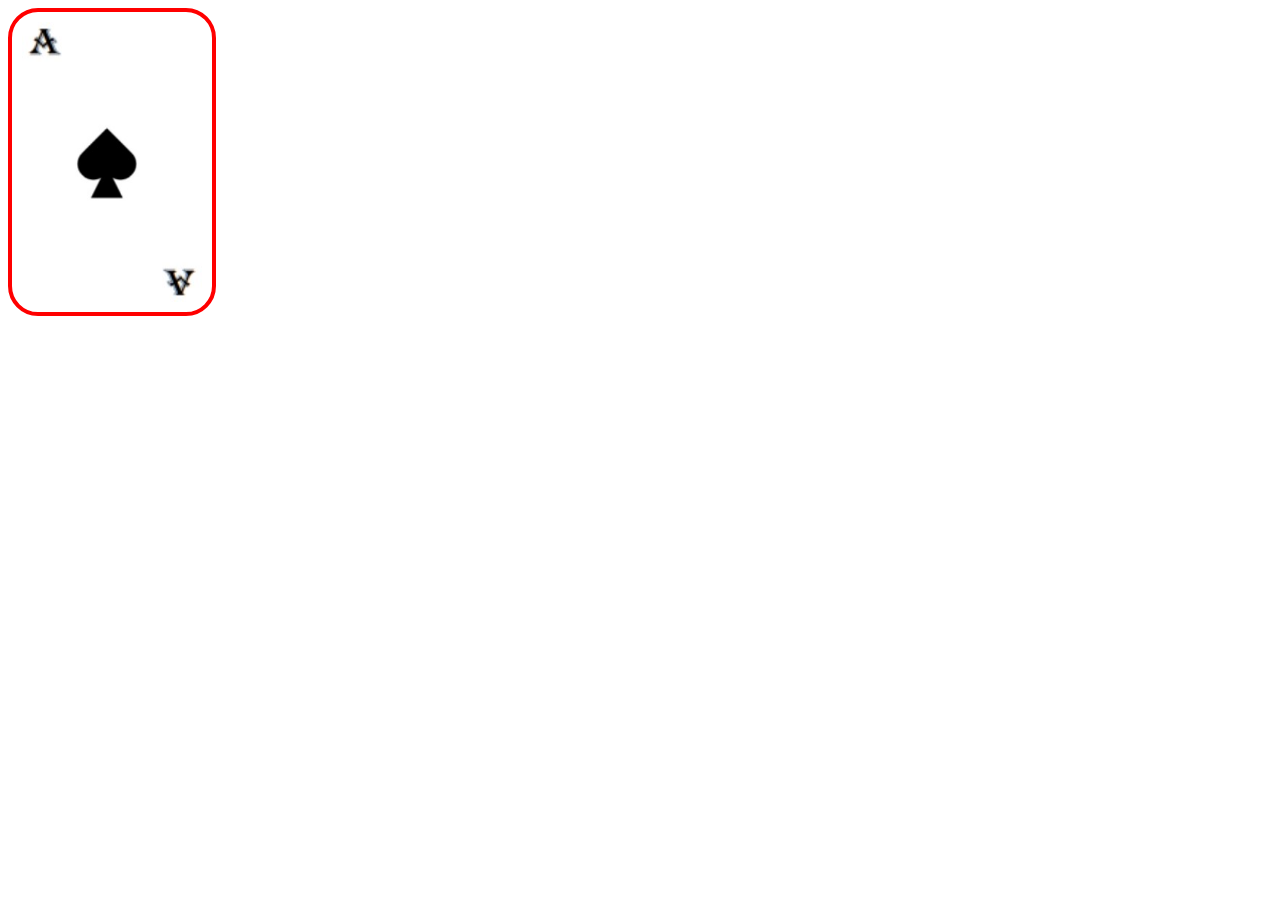
<file: HTML5 & CSS3/Day3/card/index.html>
<!DOCTYPE html>
<html lang="en">

<head>
    <meta charset="UTF-8">
    <meta name="viewport" content="width=device-width, initial-scale=1.0">
    <title>Document</title>
</head>
<style>
    .container {
        border: red 4px solid;
        border-radius: 30px;
        display: flex;
        flex-direction: column;
        justify-content: space-between;
        align-items: flex-start;
        width: 200px;
        height: 300px;
        position: relative;
    }
 [alt="atop"] {
         position: absolute;
        top: 10px;
        left: 10px; } 

    [alt="adown"] {
        position: absolute;
        right: 10px;
        bottom: 10px;
        transform: rotate(180deg);
    }

    [alt="tree"] {
        position: absolute;
       bottom: 30%;
       right: 27%;
        width: 100px;
        

    }  
</style>

<body>
    <div class="container">
        <img src="a.jpeg" alt="atop" width="40px" height="40px">
        <img src="tree.jpeg" alt="tree">
        <img src="a.jpeg" alt="adown" width="40px" height="40px">
    </div>

</body>

</html>
</file>
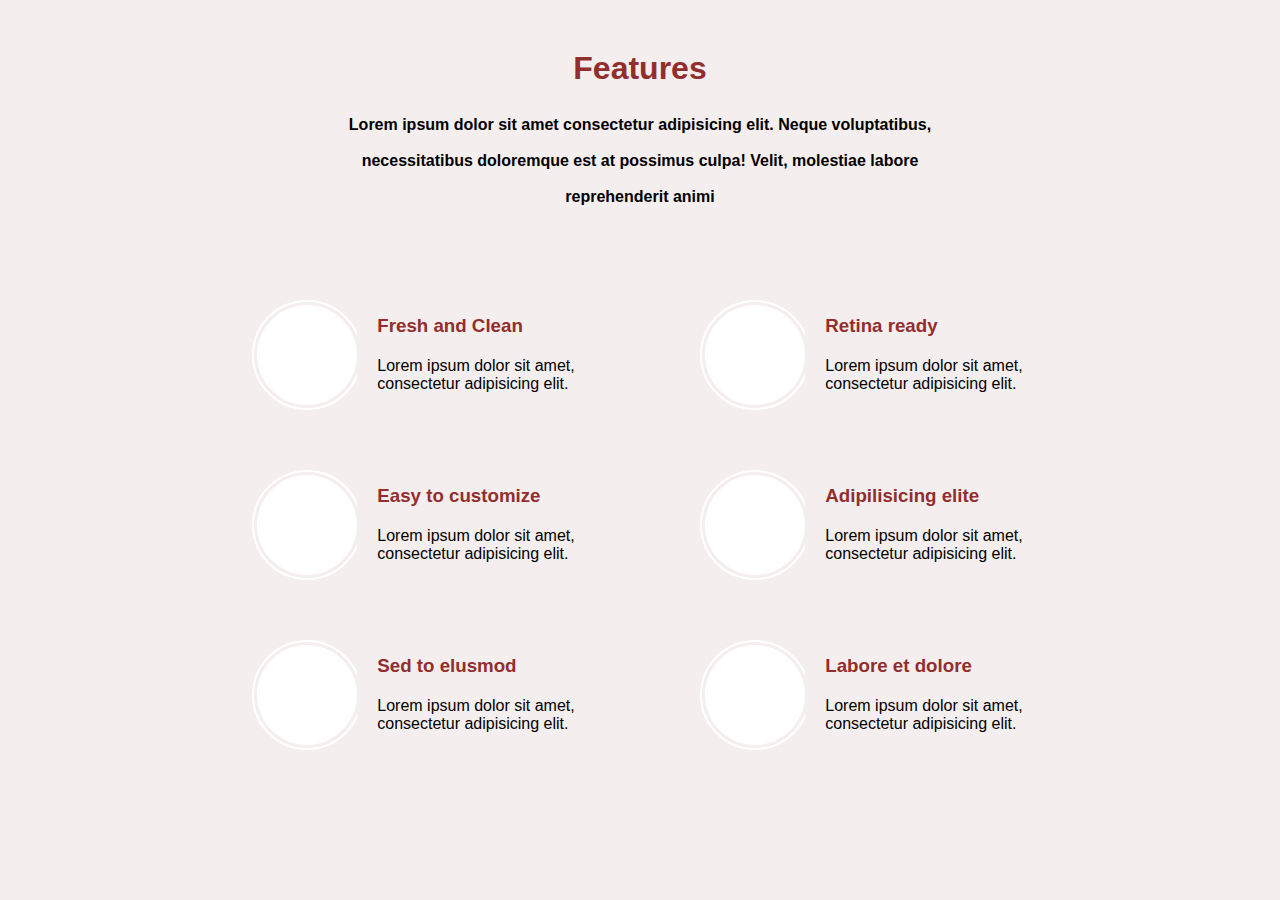
<file: HTML5 & CSS3/Day3/features/index.html>
<!DOCTYPE html>
<html lang="en">

<head>
    <meta charset="UTF-8">
    <meta name="viewport" content="width=device-width, initial-scale=1.0">
    <title>Document</title>
    <link rel="stylesheet" href="https://cdnjs.cloudflare.com/ajax/libs/font-awesome/6.5.2/css/all.min.css"
        integrity="sha512-SnH5WK+bZxgPHs44uWIX+LLJAJ9/2PkPKZ5QiAj6Ta86w+fsb2TkcmfRyVX3pBnMFcV7oQPJkl9QevSCWr3W6A=="
        crossorigin="anonymous" referrerpolicy="no-referrer" />
    <link rel="stylesheet" href="style.css">
</head>

<body>
    <div class="container">
        <div class="text1">
            <h1>Features</h1>
            <h4>Lorem ipsum dolor sit amet consectetur adipisicing elit. Neque voluptatibus, necessitatibus doloremque
                est at possimus culpa! Velit, molestiae labore reprehenderit animi </h4>
        </div>
        <div class="icon">
            <div class="section">
                <div class="icon-container">
                    <i class="fa fa-bullhorn"></i>
                </div>
                <div class="text">
                <h3>Fresh and Clean</h3>
                <p>Lorem ipsum dolor sit amet,<br> consectetur adipisicing elit.</p></div>
            </div>
            <div class="section">
                <div class="icon-container"> 
                    <i class="fa fa-comments"></i>
                </div>
                <div class="text">
                <h3>Retina ready</h3>
                <p>Lorem ipsum dolor sit amet,<br> consectetur adipisicing elit.</p></div>

            </div>
            <div class="section">
                <div class="icon-container"> 
                <i class="fa fa-cloud-download"></i></div>
                <div class="text">
                <h3>Easy to customize</h3>
                <p>Lorem ipsum dolor sit amet,<br> consectetur adipisicing elit.</p></div>
            </div>
           
                <div class="section">

                <div class="icon-container"> 
                <i class="fa fa-leaf"></i></div>
                <div class="text">
                <h3>Adipilisicing elite</h3>
                <p>Lorem ipsum dolor sit amet,<br> consectetur adipisicing elit.</p></div>
            </div>
            <div class="section">
                <div class="icon-container"> 
                <i class="fa fa-cogs"></i></div>
                <div class="text">
                <h3>Sed to elusmod</h3>
                <p>Lorem ipsum dolor sit amet,<br> consectetur adipisicing elit.</p></div>
            </div>
            <div class="section">
                <div class="icon-container"> 
                <i class="fa fa-heart"></i></div>
                <div class="text">
                <h3>Labore et dolore</h3>
                <p>Lorem ipsum dolor sit amet,<br> consectetur adipisicing elit.</p></div>
            </div>

        </div>
    </div>
    </div>
</body>

</html>
</file>
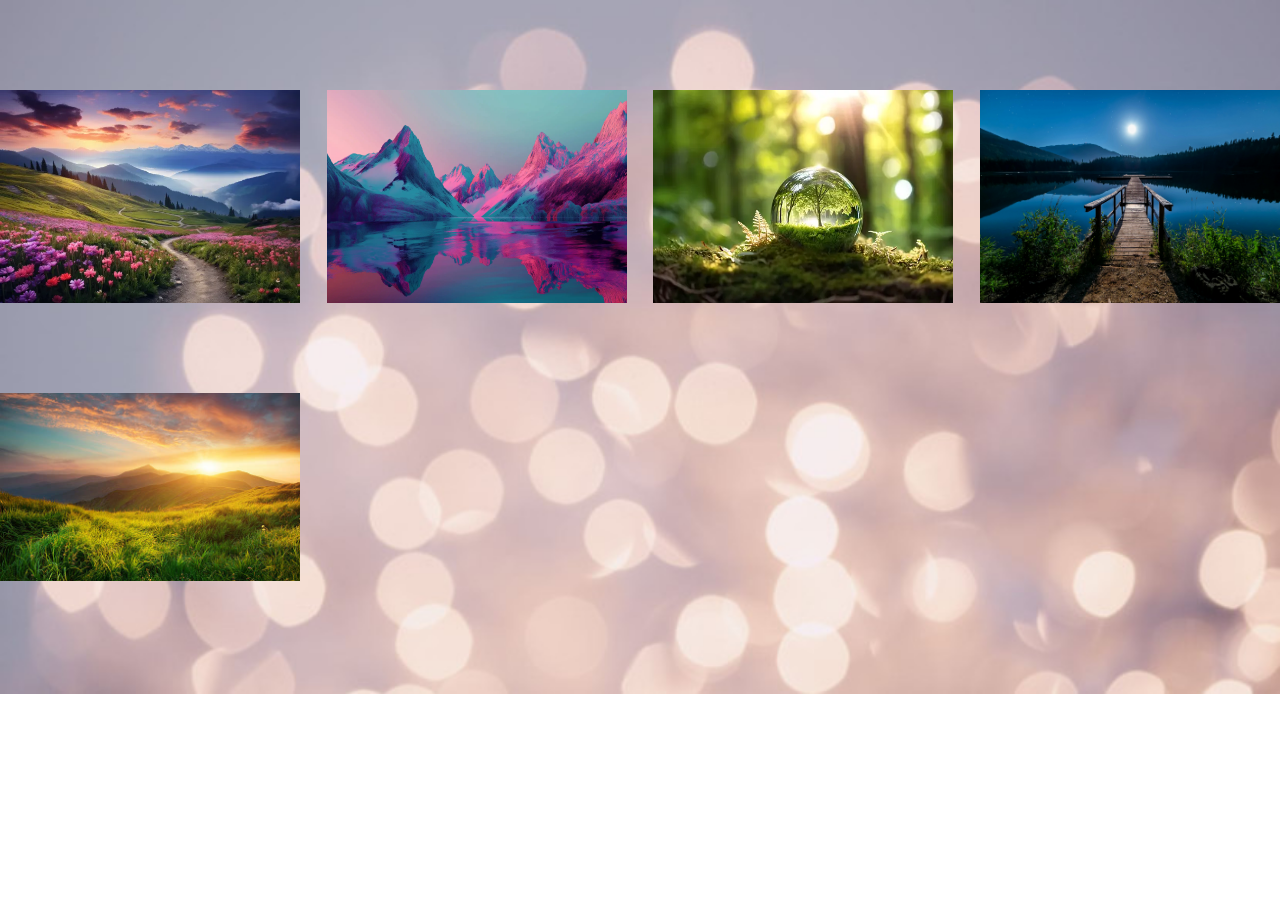
<file: HTML5 & CSS3/Day3/gallary/index.html>
<!DOCTYPE html>
<html lang="en">
<head>
    <meta charset="UTF-8">
    <meta name="viewport" content="width=device-width, initial-scale=1.0">
    <title>Document</title>
    <style>
        * {
            padding: 0;
            margin: 0;
            box-sizing: border-box;
           background-image: url("image-background.jpg");
           background-repeat: no-repeat;
           background-size: cover;
           
        }
        .container {
            display: flex;
            justify-content: space-between;
            flex-wrap: wrap;
        }
        img {
            width: 300px;
            margin-top: 90px;
            transition: opacity 0.5s ease;
            cursor: pointer;
        }
        img:hover {
           opacity: 0.3;
        }


    </style>
</head>
<body>
    <div class="container">
        <img src="beautiful-nature-mountain-scenery-with-flowers-free-photo.webp" >
        <img src="chromatic-futuristic-mountainscape-free-photo.webp">
        <img src="istockphoto-1488944909-170667a.webp">
        <img src="pexels-souvenirpixels-414612.jpg" >
        <img src="istockphoto-517188688-612x612.jpg" >
    </div>
</body>
</html>
</file>
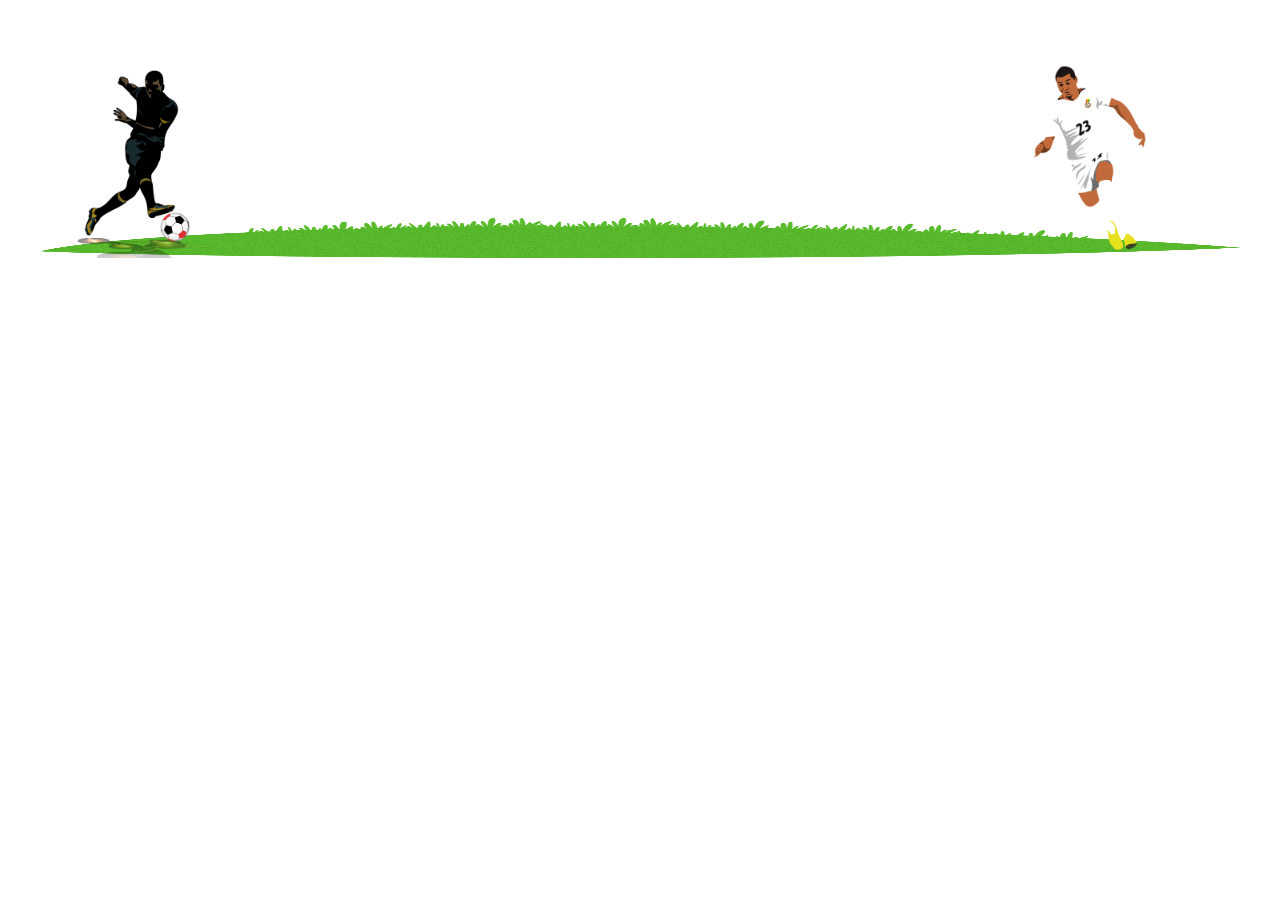
<file: HTML5 & CSS3/Day3/player/index.html>
<!DOCTYPE html>
<html lang="en">
<head>
    <meta charset="UTF-8">
    <meta name="viewport" content="width=device-width, initial-scale=1.0">
    <title>Document</title>
    <link rel="stylesheet" href="style.css">
</head>
<body>
    <div>
    <img src="player1.png" alt="player1">        
    <img src="Black-Red_Egyptian_Soccer_ball.png" alt="ball"> 
    <img src="grass.png" alt="grass">   
    <img src="player2.png" alt="player2"></div>



</body>
</html>
</file>
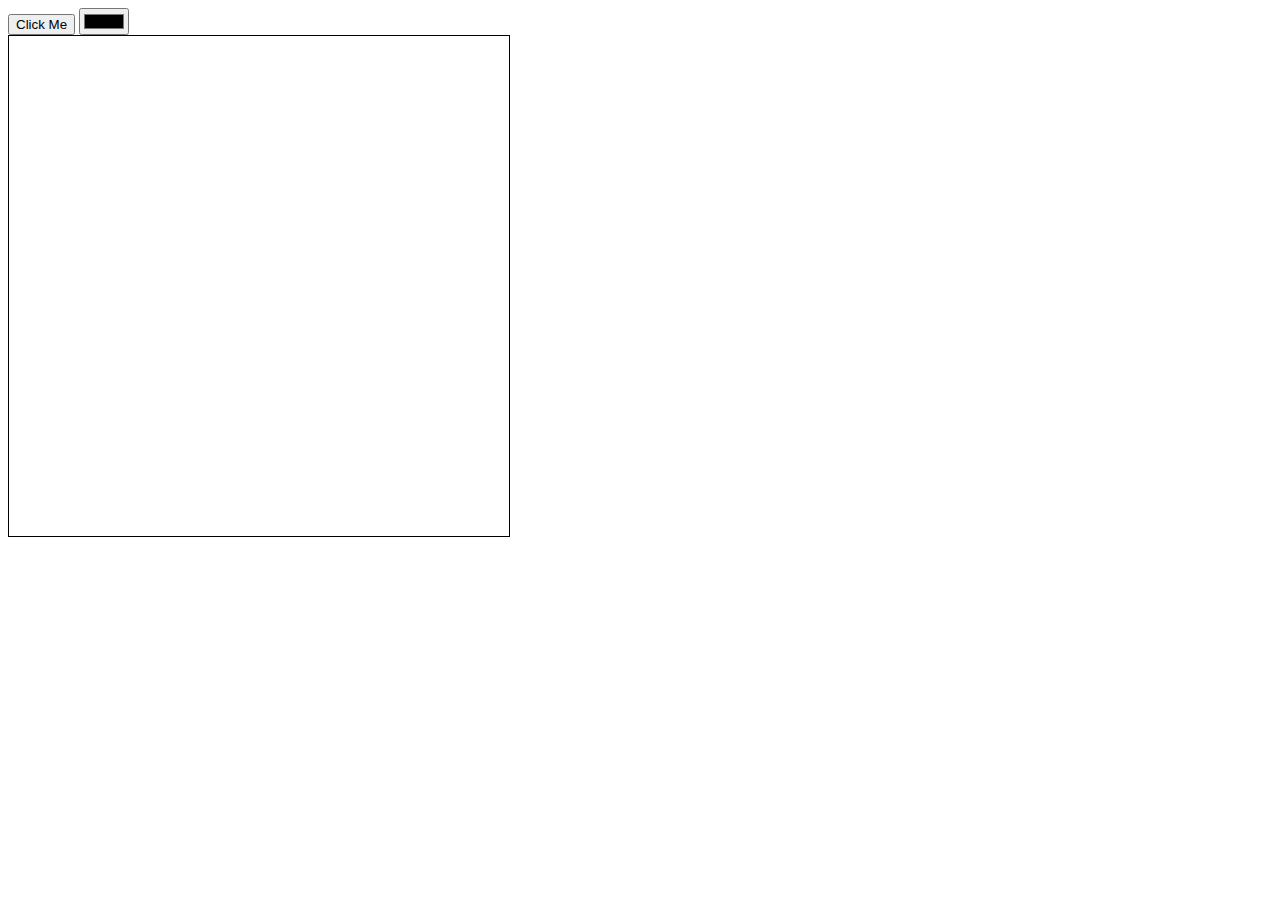
<file: HTML5 & CSS3/Day2/canvas.html>
<!DOCTYPE html>
<html lang="en">

<head>
    <meta charset="UTF-8">
    <meta name="viewport" content="width=device-width, initial-scale=1.0">
    <title>Document</title>
</head>

<body>
    <button>Click Me</button>
    <input type="color" name="color" id="colorRng"><br>
    <canvas width="500px" height="500px" style="border: 1px black solid;"></canvas>

    <script>
        var btn = document.getElementsByTagName("button")[0];
        let color = document.getElementsByName("color")[0];
        var c = document.getElementsByTagName("canvas")[0];
        var ctx = c.getContext("2d");
        btn.addEventListener("click",function(){
            ctx.clearRect(0,0,c.width,c.height);
            setInterval(() => {
                ctx.beginPath();
                let colorPick = color.value;
                ctx.arc(Math.random()*c.width,Math.random()*c.height,20,0,Math.PI * 2,true)
                ctx.strokeStyle = colorPick;
                ctx.stroke(); 
                },1000);          
            })
     

    </script>
</body>

</html>
</file>
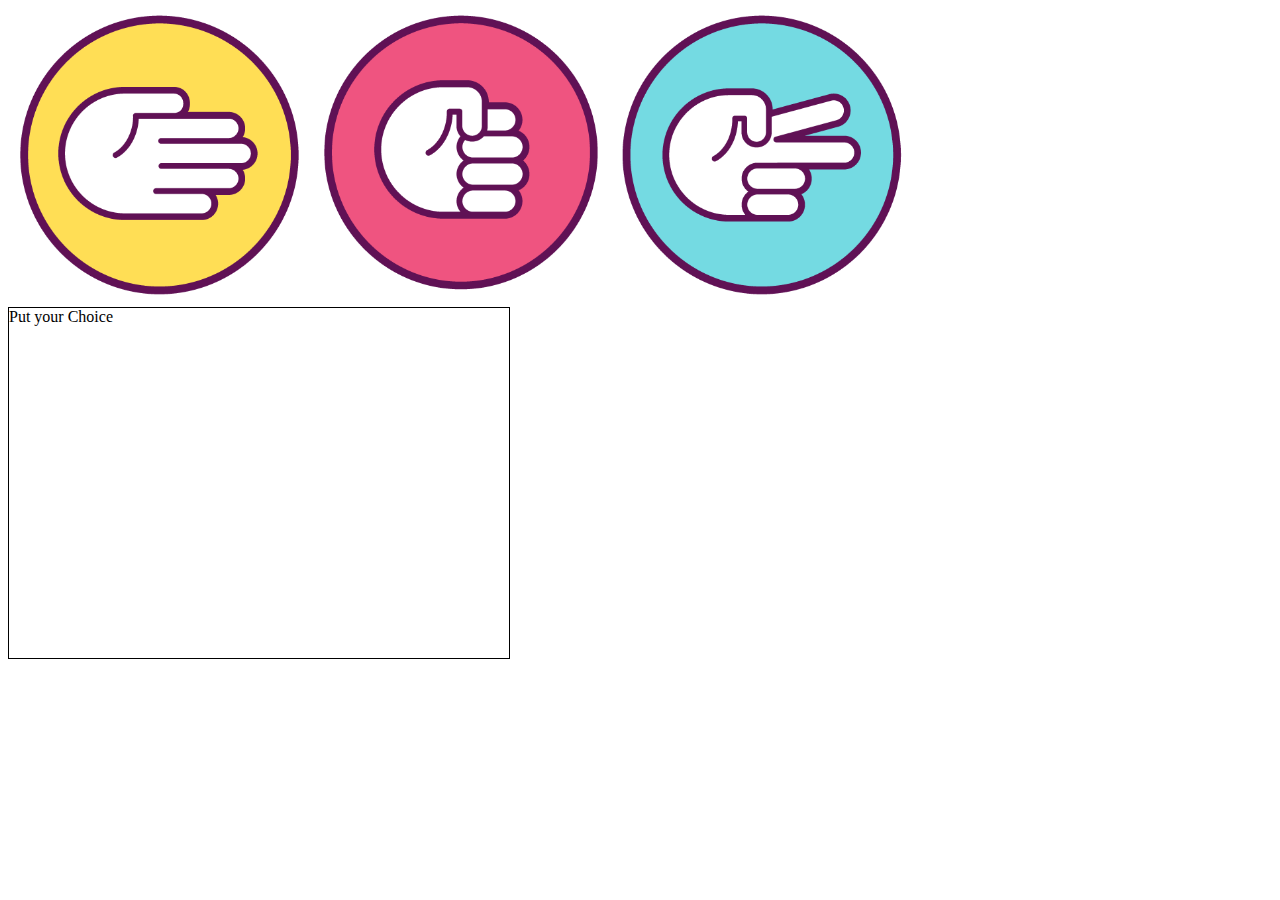
<file: HTML5 & CSS3/Day2/game.html>
<!DOCTYPE html>
<html lang="en">
<head>
    <meta charset="UTF-8">
    <meta name="viewport" content="width=device-width, initial-scale=1.0">
    <title>Document</title>
    <style>
        img {
            width: 300px;
        }
    </style>
</head>
<body>
    <div>
    <img id="drag" src="paper.png" alt="paper" draggable="true" ondragstart="drag(event)">
    <img src="rock.png" alt="rock" draggable="true" ondragstart="drag(event)">
    <img src="scissors.png" alt="scissors" draggable="true" ondragstart="drag(event)">
</div>
<div>
    <div id="drop" style="border: black 1px solid; display: inline-block; width: 500px;height: 350px;" ondragover="allowDrop()" ondrop="drop()">Put your Choice</div>
</div>
    <script>
        function drag (e){
            e.dataTransfer.setData("text", e.target.id);
        }
        function drop(e){
            e.preventDefault(); 
            var data = e.dataTransfer.getData("text");
            e.target.appendChild(document.getElementById("data"));
        }
        function allowDrop(e) {
    e.preventDefault();
}
    </script>
</body>
</html>
</file>
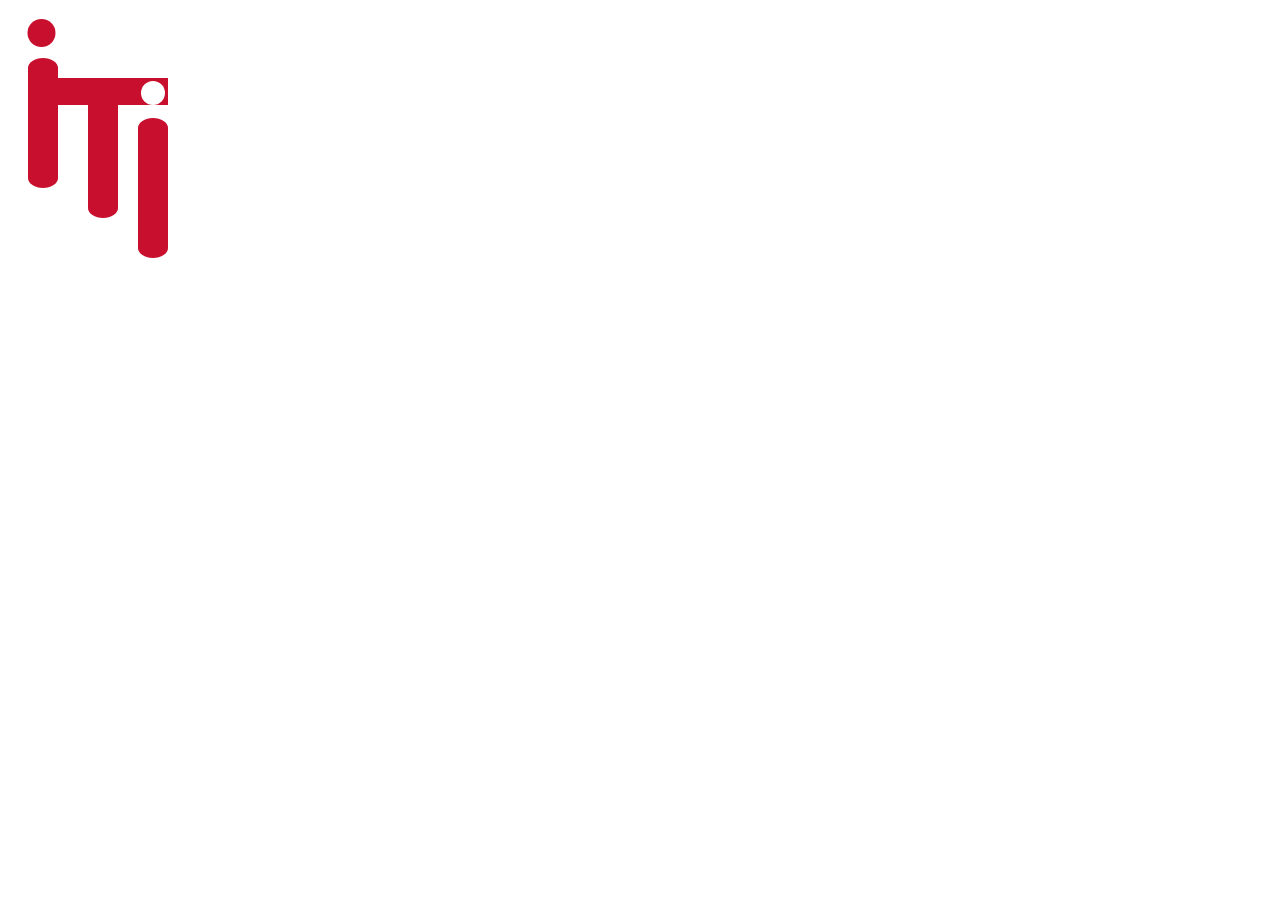
<file: HTML5 & CSS3/Day2/logo.html>
<!DOCTYPE html>
<html lang="en">
<head>
    <meta charset="UTF-8">
    <meta name="viewport" content="width=device-width, initial-scale=1.0">
    <title>Document</title>
</head>
<body>
    <svg width="400" height="400">
    <circle cx="33.5" cy="25" r="14" fill="#C8102E" />
    <rect x="20" y="50" width="30" height="130" rx="10%" ry="10" fill="#C8102E"></rect>
    <rect x="20" y="70" width="140" height="27" fill="#C8102E" />
    <rect x="80" y="70" width="30" height="140" rx="10%" ry="10" fill="#C8102E" />
    <circle cx="145" cy="85" r="12" fill="#ffffff" />
    <rect x="130" y="110" width="30" height="140" rx="10%" ry="10" fill="#C8102E" />
    </svg>
</body>
</html>
</file>
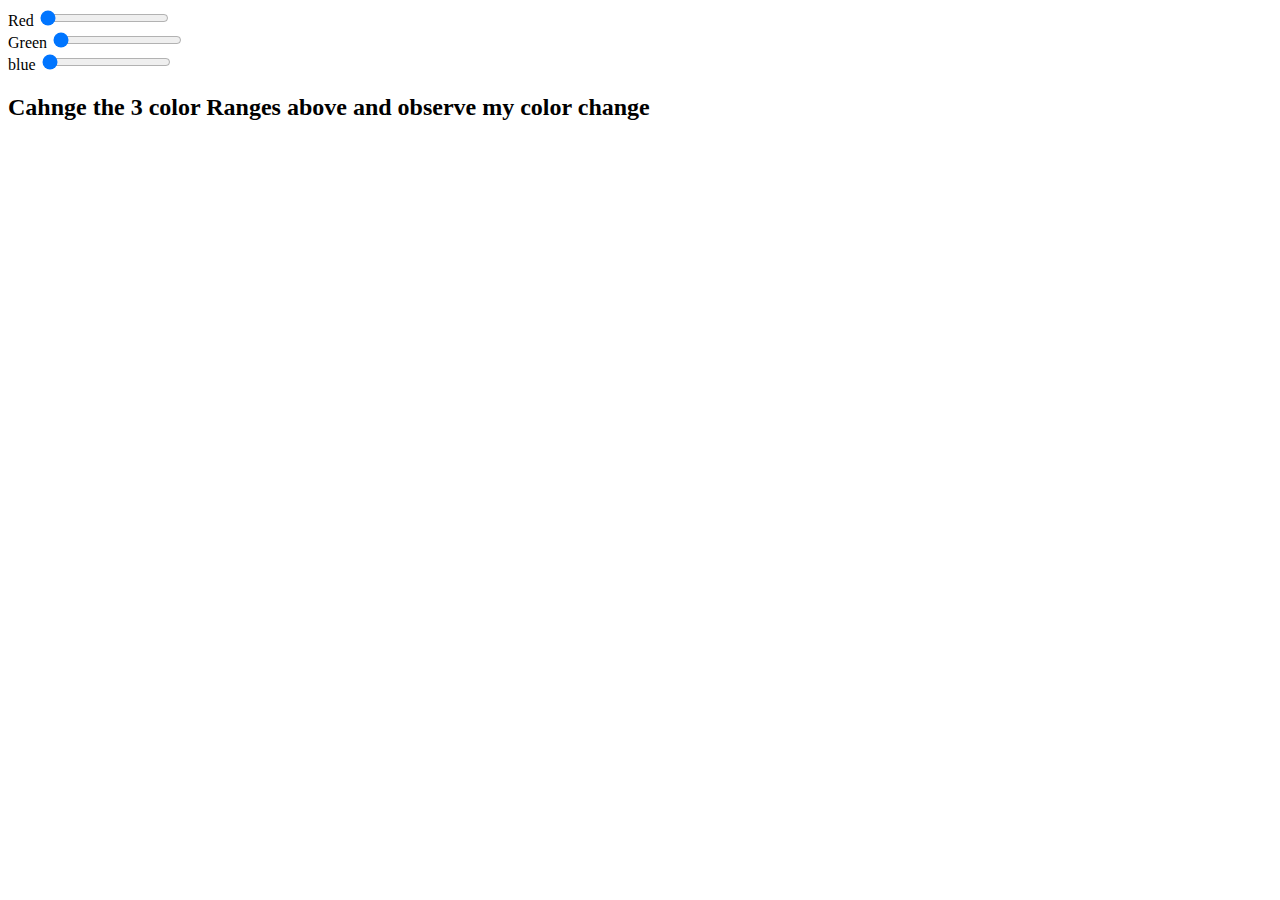
<file: HTML5 & CSS3/Day1/ColorRange/insex.html>
<!DOCTYPE html>
<html lang="en">

<head>
    <meta charset="UTF-8">
    <meta name="viewport" content="width=device-width, initial-scale=1.0">
    <title>Document</title>
</head>

<body>
    <form action="">
        <label for="">Red</label>
        <input type="range" name="" id="" value="0" min="0" max="255" step="1" > <br>
        <label for="">Green</label>
        <input type="range" name="" id="" value="0" min="0" max="255" step="1"> <br>
        <label for="">blue</label>
        <input type="range" name="" id="" value="0" min="0" max="255" step="1"> <br>
        
    </form>
    <h2>Cahnge the 3 color Ranges above and observe my color change</h2>
    <script>
        var input = document.getElementsByTagName("input");
        var text = document.getElementsByTagName("h2")[0];

       input[0].addEventListener ("input" ,changeColor );
       input[1].addEventListener ("input" ,changeColor );
       input[2].addEventListener ("input" ,changeColor );

        function changeColor (){
            text.style.color = "rgb(" + input[0].value + "," + input[1].value + "," + input[2].value + ")";
        }


    </script>
</body>

</html>
</file>
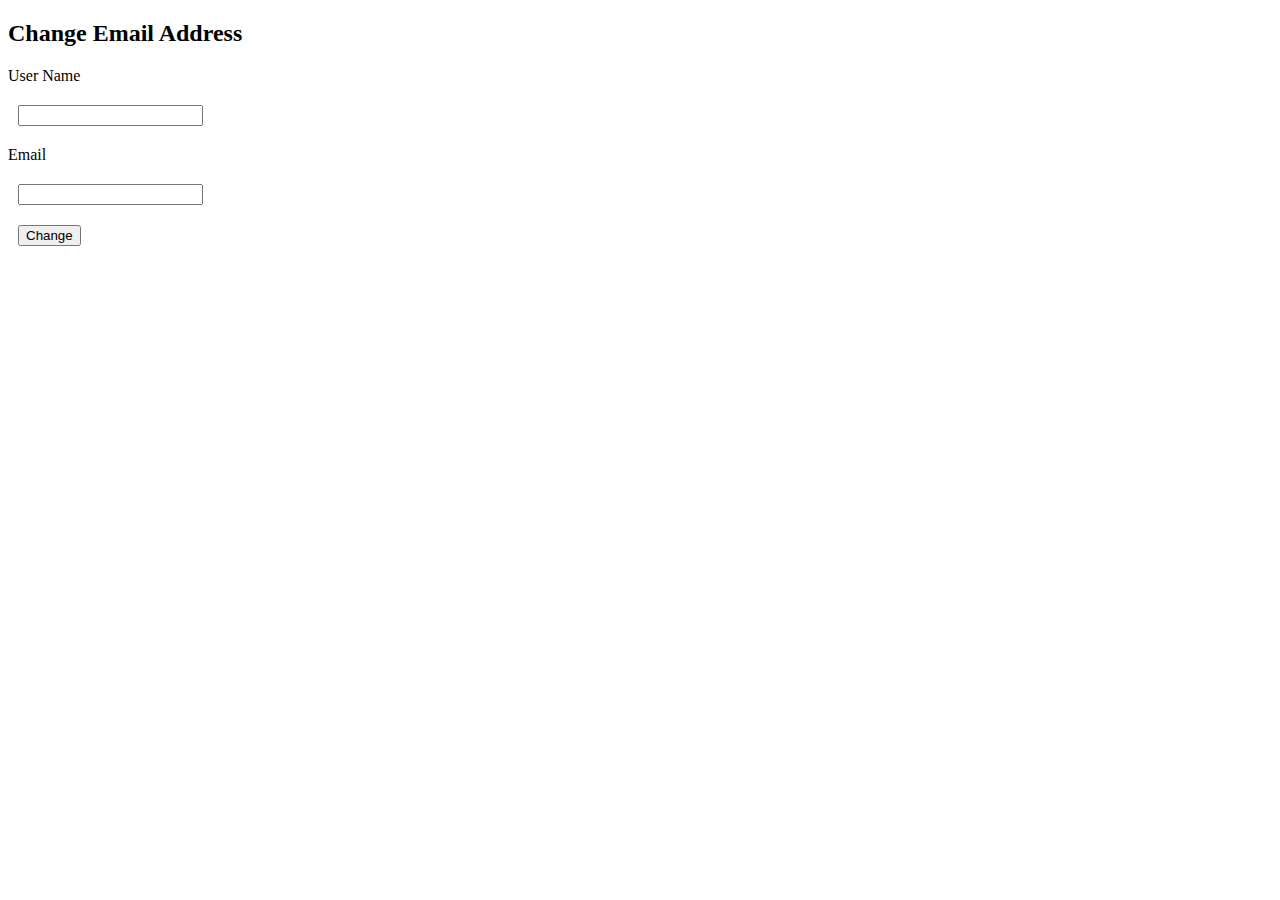
<file: HTML5 & CSS3/Day1/Form/insex.html>
<!DOCTYPE html>
<html lang="en">

<head>
    <meta charset="UTF-8">
    <meta name="viewport" content="width=device-width, initial-scale=1.0">
    <title>Document</title>
    <style>
        input {
            display: block;
            margin: 20px 10px;
        }
    </style>
</head>

<body>
    <h2>Change Email Address</h2>
    <form action="">
        <label for="name">
            User Name
        </label>
        <input type="text" name="name" id="name" required pattern="[a-zA-Z]+" title="Letters Only">
        <label for="email">
            Email
        </label>
        <input type="email" name="email" id="email" required pattern="[^\s@]+@[^\s@]+\.[^\s@]+$">
        <input type="submit" value="Change" id="save" onclick="saveData()">
    </form>
    <script>
        var input = document.getElementsByTagName("input");

function saveData (){
    window.localStorage.setItem("name" , input[0].value);
    window.localStorage.setItem("email" , input[1].value);
}
    </script>
</body>

</html>
</file>
<file: HTML5 & CSS3/Day3/features/style.css>
* {
    padding: 0;
    margin: 0;
    box-sizing: border-box;
    background-color: rgb(244, 238, 238);
}

.container {
    width: 70%;
    margin: auto;
    top: 60px;
}

.text1 {
    text-align: center;
    margin-top: 50px;
    font-family: Arial, Helvetica, sans-serif;
}

.icon {
    display: flex;
    justify-content: space-around;
    align-items:start;
    flex-wrap: wrap;
}
.icon-container {
    display: flex;
    justify-content: center;
    align-items: center;
    margin-top: 10px;
    width: 100px;
    height: 100px;
    background-color: white;
    border: 0, 1px solid rgb(244, 238, 238);
    border-radius: 50%;
    outline: 2px solid white;
    outline-offset: 3px;

}
.fa {
    font-size: 40px;
    background-color: rgb(255, 255, 255);
    color: rgb(146, 31, 31);
}
.icon-container:hover {
    background-color: rgb(146, 31, 31);
    cursor: pointer;
}
.fa:hover{
    background-color: rgb(146, 31, 31);
    color: white;
    cursor: pointer;
}
p ,h3 {
    text-wrap: nowrap;
    margin-left: 20px;
    margin-top: 20px;
    font-family: sans-serif;
}
h3,h1{
    color: rgb(146, 46, 46);
}
.section {
    display: inline-flex;
    margin-top: 60px;
    
}
h4 {
    margin: 20px auto;
    width: 70%;
    line-height: 4vh;
}
</file>
<file: HTML5 & CSS3/Day3/player/style.css>
body {
    display: flex;
    justify-content: space-around;
}

div {
    position: relative;
}

[alt="grass"] {
    width: 1200px;
    height: 40px;
    margin-top: 210px;
}

[alt="player1"],
[alt="player2"] {

    height: 200px;
    margin-top: 50px;
    position: absolute;
}

[alt="player2"] {
    right: 50px;
}
[alt="ball"] {
    width: 30px;
    position: absolute;
    bottom: 20px;
    left: 120px;
    animation-name: movingBall;
    animation-duration: 2s; 
    animation-timing-function: linear;
  animation-delay: 1s;
  animation-iteration-count: infinite;
  animation-direction: alternate; 
    
}


@keyframes movingBall {
    from {
        transform:translateX(10px);

    }

    to {
        transform:translateX(920px);
    }

}
</file>
